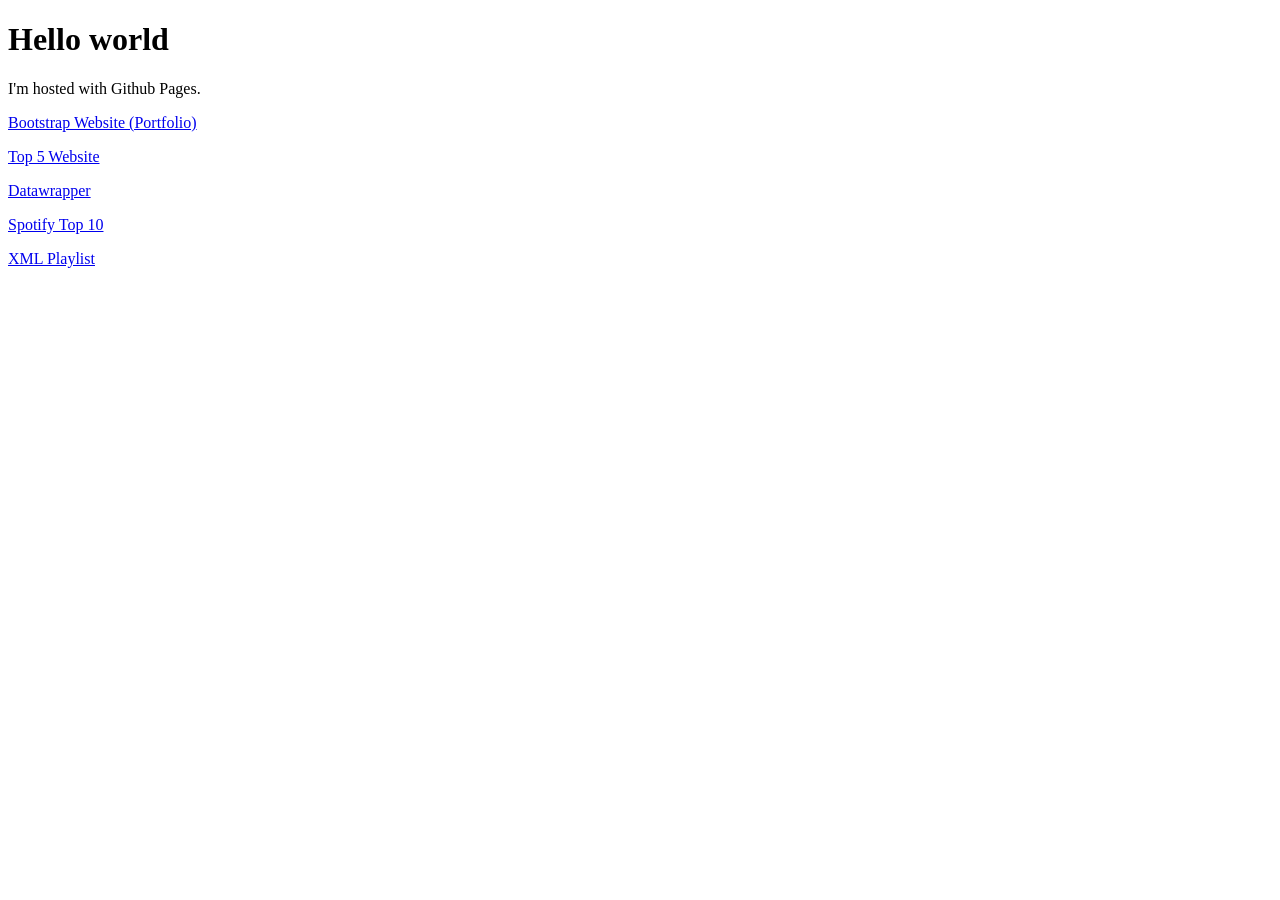
<file: index.html>
<!DOCTYPE html>
<html>
<body>
    <h1>Hello world</h1>
    <p>I'm hosted with Github Pages.</p>
    <p><a href="./bootstrap-website/home.html" target="_blank">Bootstrap Website (Portfolio)</a></p>
    <p><a href="./top-five.html" target="_blank">Top 5 Website</a></p>
    <p><a href="./spotify-datawrapper.html" target="_blank">Datawrapper</a></p>
    <p><a href="./spotify-json/index.html" target="_blank">Spotify Top 10</a></p>
    <p><a href="./music-xml/playlist.xml" target="_blank">XML Playlist</a></p>
</body>
</html>
</file>
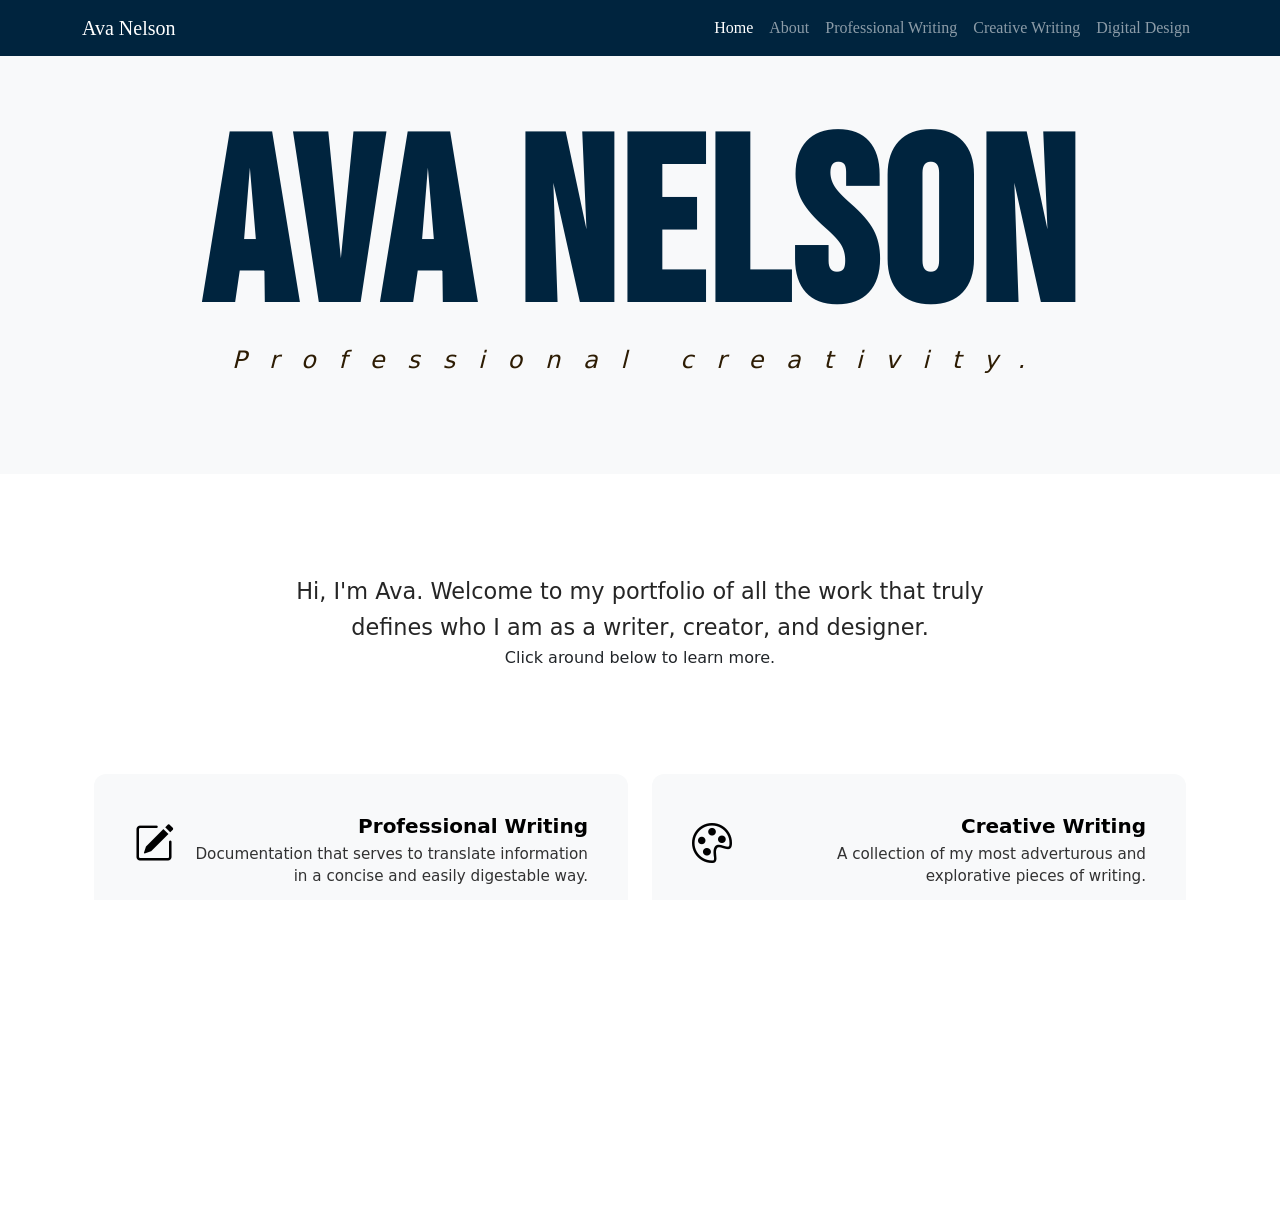
<file: bootstrap-website/index.html>
<!doctype html>
<html lang="en" class="h-100 w-100"> 
<head>
  <meta charset="utf-8">
  <meta name="viewport" content="width=device-width, initial-scale=1">
  <title>Bootstrap demo</title>
  <link href="https://cdn.jsdelivr.net/npm/bootstrap@5.3.8/dist/css/bootstrap.min.css" rel="stylesheet"
    integrity="sha384-sRIl4kxILFvY47J16cr9ZwB07vP4J8+LH7qKQnuqkuIAvNWLzeN8tE5YBujZqJLB" crossorigin="anonymous">
  <link rel="stylesheet" href="https://cdn.jsdelivr.net/npm/bootstrap-icons@1.13.1/font/bootstrap-icons.min.css"> 
  <link rel="stylesheet" href="web-style.css">
  <link href="https://fonts.googleapis.com/css2?family=Bebas+Neue&display=swap" rel="stylesheet">
  <link rel="stylesheet" href="https://cdn.jsdelivr.net/npm/bootstrap-icons@1.13.1/font/bootstrap-icons.min.css">
</head> 

<body class="h-100 w-100 d-flex flex-column">
  <nav class="navbar sticky-top navbar-expand-lg navbar-dark" style="background-color: #00243e;"
  aria-label="navbar">
    <div class="container"> 
      <a class="navbar-brand" href="#">Ava Nelson</a> <button class="navbar-toggler border-0 shadow-none" type="button"
        data-bs-toggle="collapse" data-bs-target="#navbar" aria-controls="navbar"
        aria-expanded="false" aria-label="Toggle navigation"> <span class="navbar-toggler-icon"></span> </button>
      <div class="collapse navbar-collapse" id="navbar">
        <ul class="navbar-nav ms-auto mb-2 mb-lg-0">
          <li class="nav-item"> <a class="nav-link active" aria-current="page" href="#">Home</a> </li>
          <li class="nav-item"> <a class="nav-link" href="about.html">About</a> </li>
          <li class="nav-item"> <a class="nav-link" href="#">Professional Writing</a> </li>
          <li class="nav-item"> <a class="nav-link" href="#">Creative Writing</a> </li>
          <li class="nav-item"> <a class="nav-link" href="#">Digital Design</a> </li>
        </ul>
        
      </div>
    </div>
  </nav>
  <section class="hero-bleed">
  <h1 class="hero-name">AVA NELSON</h1>
  <p class="hero-subhead"><i>Professional creativity.</i> </p>
</section>
  <main class="container">
    <section class="hero-intro">
  <div class="container">
    <p class="hero-intro-text">
      Hi, I'm Ava. Welcome to my portfolio of all the work that truly defines who I am as a writer, creator, and designer.
    </p>
    <p>Click around below to learn more.</p>
  </div>
  </section>
  <section class="project-section">
  <div class="container py-5">
    <div class="row g-4">
      <div class="col-12 col-md-6">
        <a href="professional-writing.html" class="icon-card">
          <div class="icon-content">
            <i class="bi bi-pencil-square"></i>
            <div class="text-content">
              <h3>Professional Writing</h3>
              <p>Documentation that serves to translate information in a concise and  easily digestable way.</p>
            </div>
          </div>
        </a>
      </div>
      <div class="col-12 col-md-6">
        <a href="creative-writing.html" class="icon-card">
          <div class="icon-content">
            <i class="bi bi-palette"></i>
            <div class="text-content">
              <h3>Creative Writing</h3>
              <p>A collection of my most adverturous and explorative pieces of writing.</p>
            </div>
          </div>
        </a>
      </div>
      <div class="col-12 col-md-6">
        <a href="digitial-design.html" class="icon-card">
          <div class="icon-content">
            <i class="bi bi-laptop"></i>
            <div class="text-content">
              <h3>Digital Design</h3>
              <p>Work that explores creation beyond the written word.</p>
            </div>
          </div>
        </a>
      </div>
      <div class="col-12 col-md-6">
        <a href="about.html" class="icon-card">
          <div class="icon-content">
            <i class="bi bi-person-circle"></i>
            <div class="text-content">
              <h3>About Me</h3>
              <p>Get to know the girl behind all of this ingenuity!</p>
            </div>
          </div>
        </a>
      </div>
    </div>
  </div>
</section>
  </main>
  <footer class="mt-auto border-top">
    <div class="container d-flex flex-wrap justify-content-between align-items-center py-3">
      <div class="col-md-4 d-flex align-items-center"><span class="mb-3 mb-md-0 ps-1 text-body-secondary">© All rights reserved.</span></div>
      <ul class="nav col-md-4 justify-content-end list-unstyled d-flex">
        <li class="ms-3"><a href="https://www.instagram.com/ava.ynelson/" class="text-body-secondary" href="#" aria-label="Instagram"><i class="bi bi-instagram"></i></a></li>
        <li class="ms-3"><a href="https://www.linkedin.com/in/ava-nelson-8811a628b/" class="text-body-secondary" href="#" aria-label="LinkedIn"><i class="bi bi-linkedin"></i></a></li>
      </ul>
    </div>
  </footer>
  <script src="https://cdn.jsdelivr.net/npm/bootstrap@5.3.8/dist/js/bootstrap.bundle.min.js"
    integrity="sha384-FKyoEForCGlyvwx9Hj09JcYn3nv7wiPVlz7YYwJrWVcXK/BmnVDxM+D2scQbITxI"
    crossorigin="anonymous"></script>
</body> 
</html>
</file>
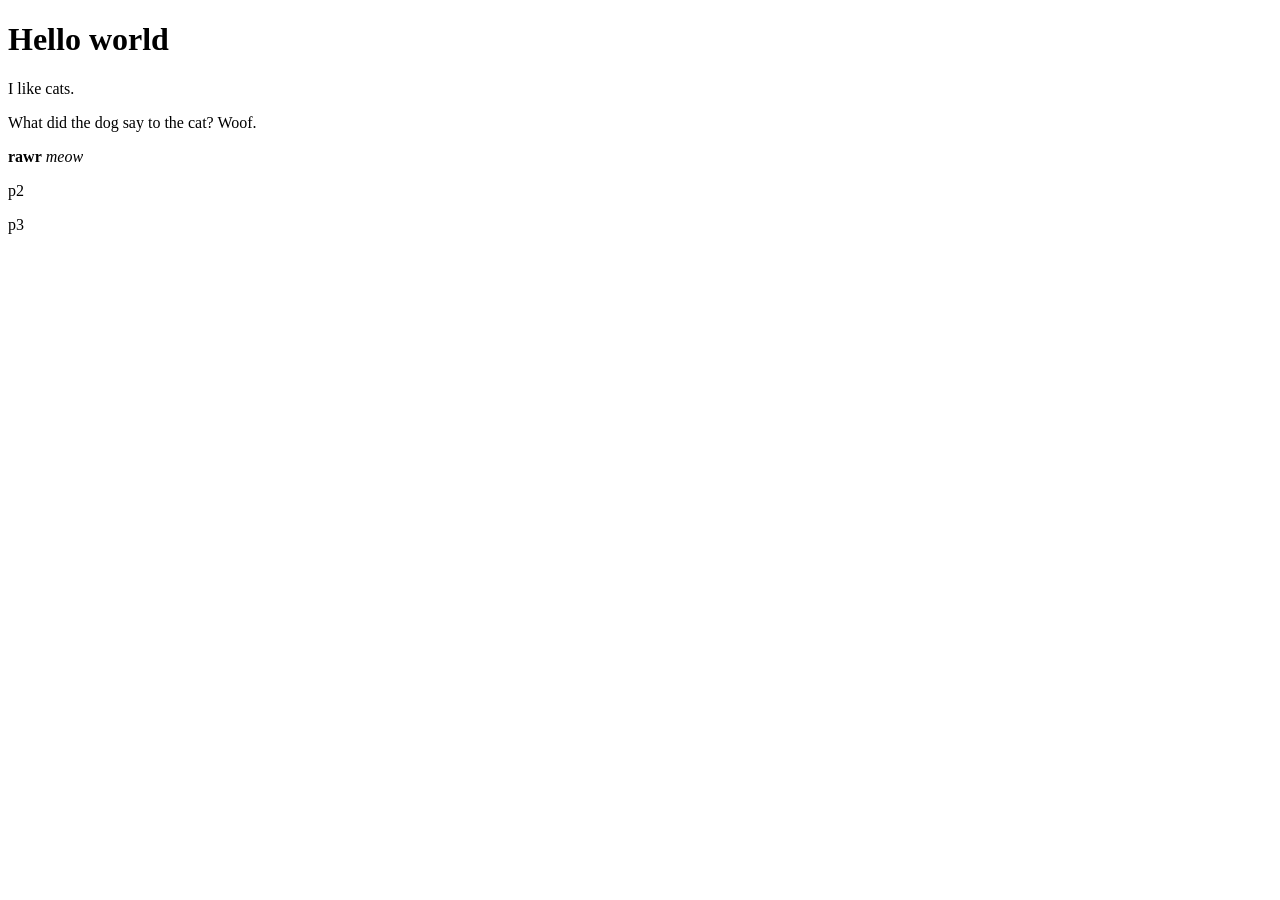
<file: site/index.html>
<!DOCTYPE html>
<html>
<body>
    <h1>Hello world</h1>
    <p>I like cats.</p>
    <p>What did the dog say to the cat? Woof.</p>
    <p><b>rawr</b> <i>meow</i></p>
    <p>p2</p>
    <p>p3</p>
</body>
</html>
</file>
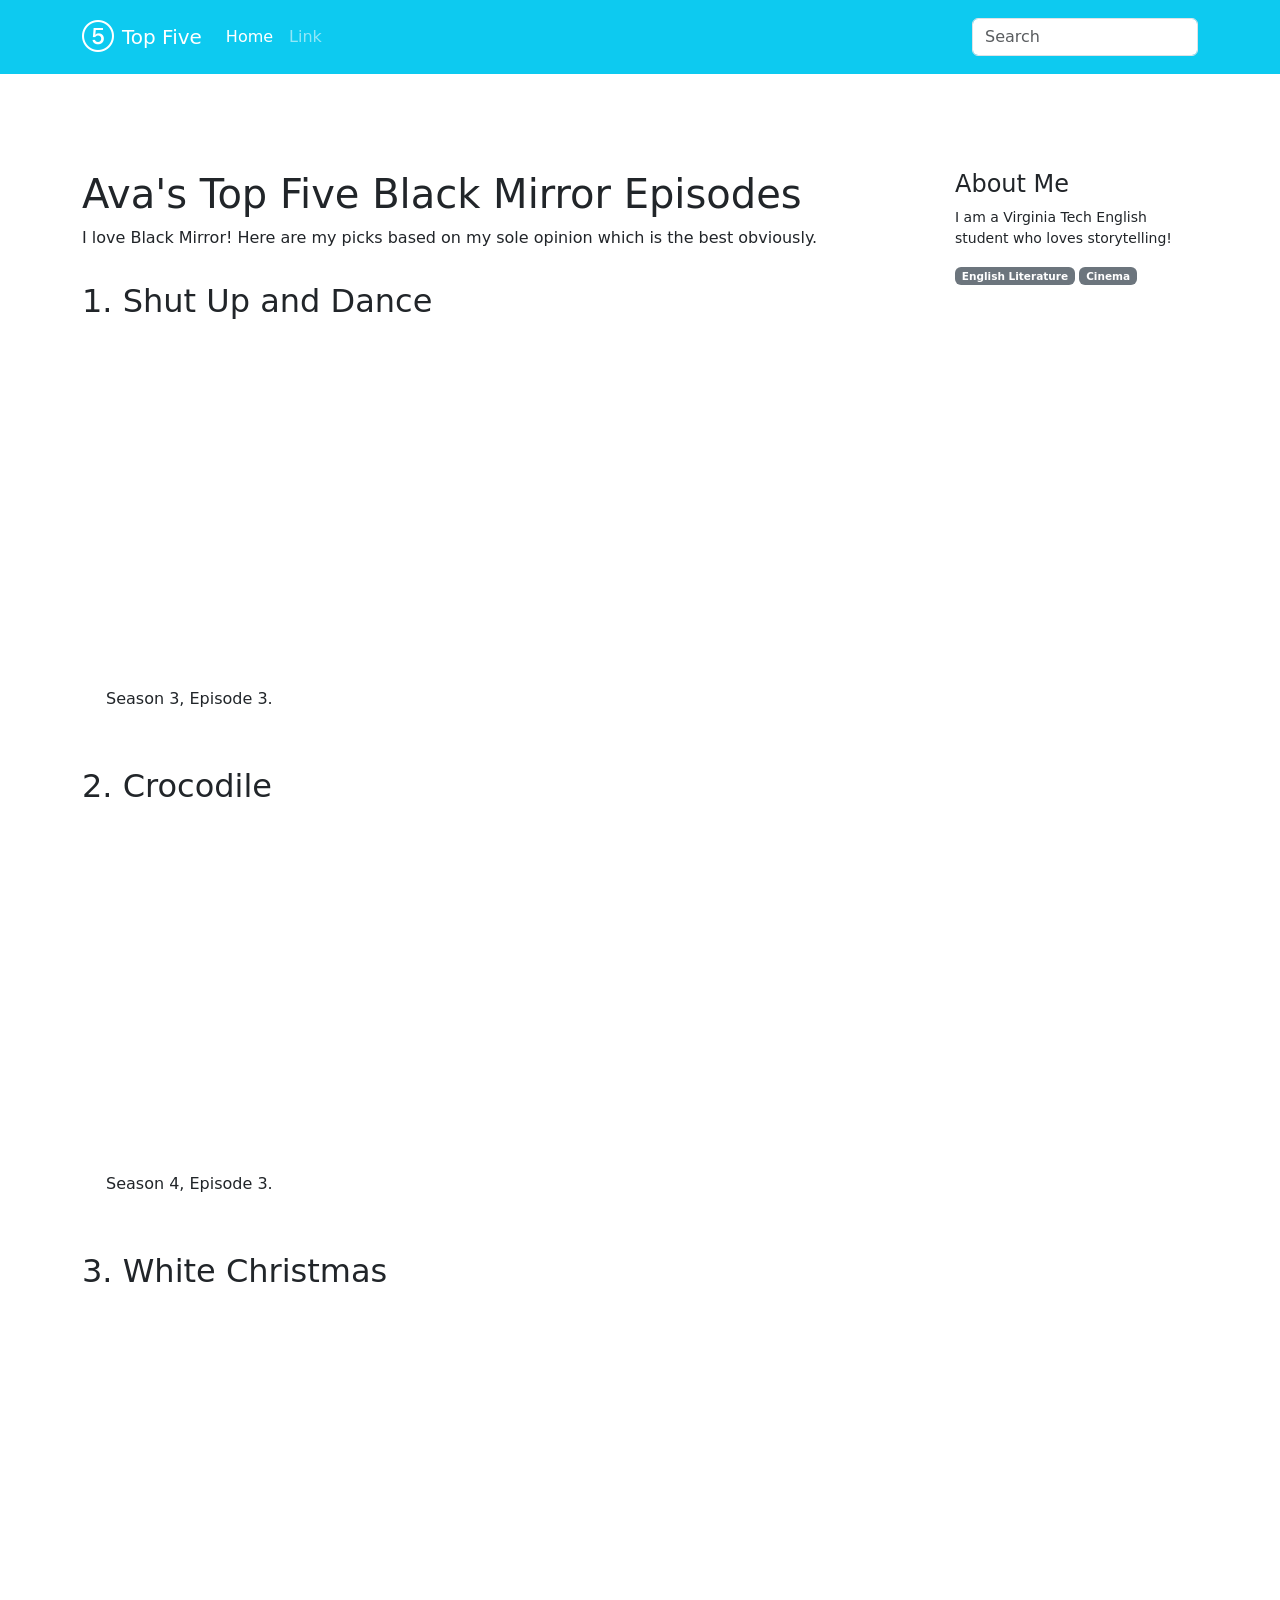
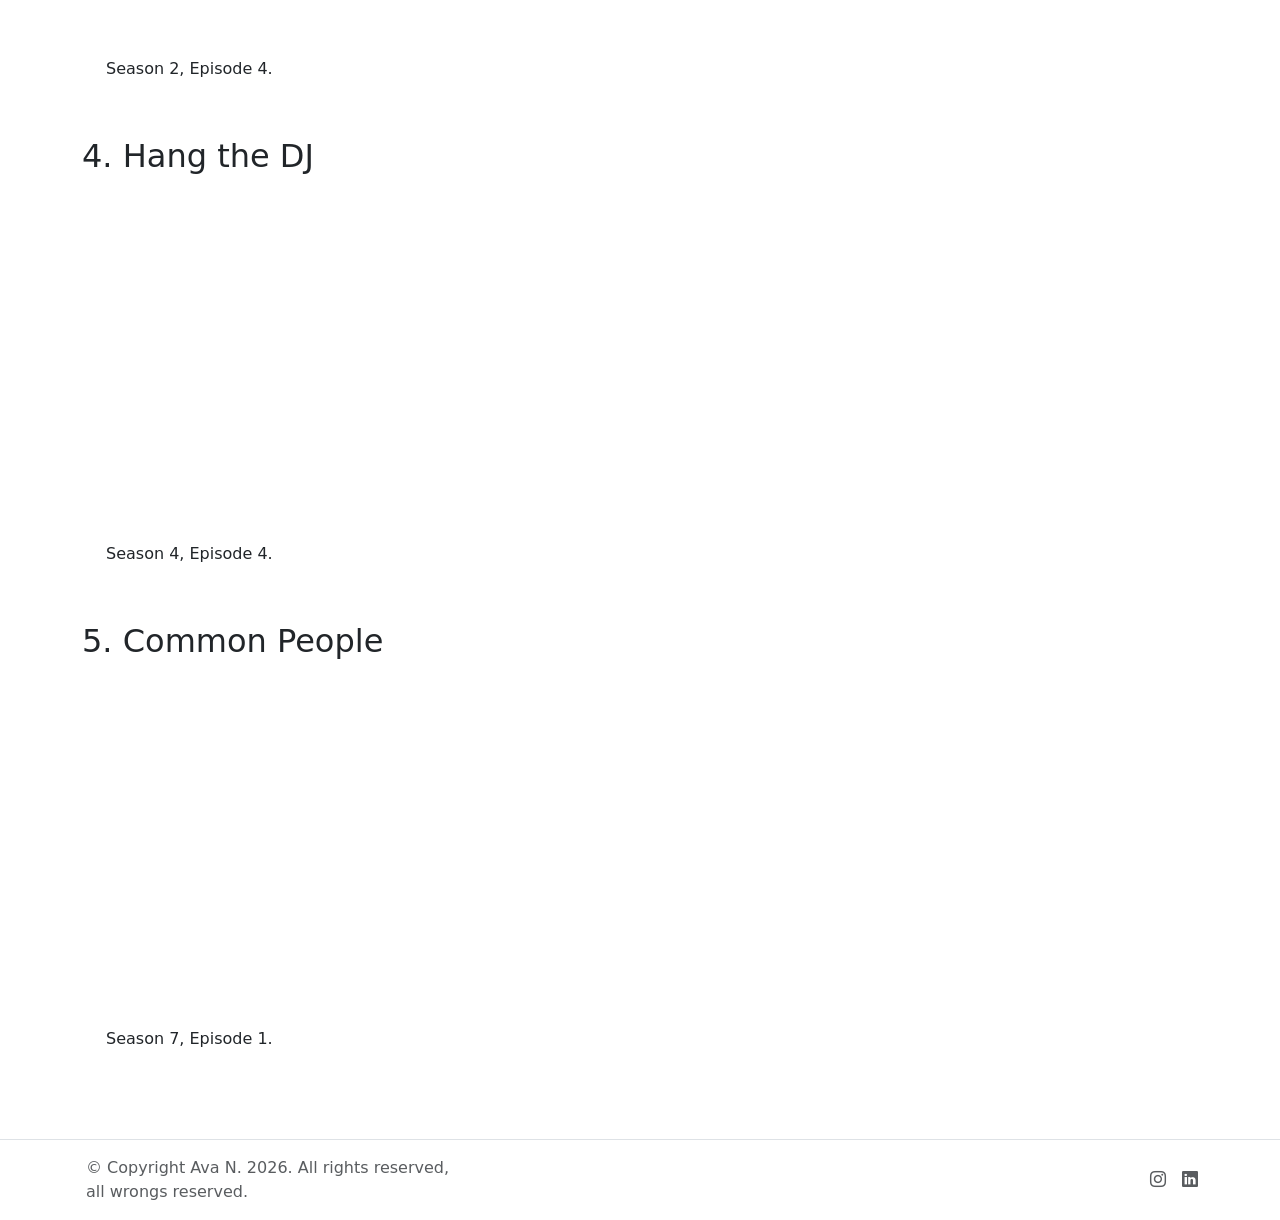
<file: bootstrap-sandbox.html>
<!doctype html>
<html lang="en" class="h-100 w-100">

<head>
  <meta charset="utf-8">
  <meta name="viewport" content="width=device-width, initial-scale=1">
  <title>Bootstrap demo</title>
  <link href="https://cdn.jsdelivr.net/npm/bootstrap@5.3.8/dist/css/bootstrap.min.css" rel="stylesheet"
    integrity="sha384-sRIl4kxILFvY47J16cr9ZwB07vP4J8+LH7qKQnuqkuIAvNWLzeN8tE5YBujZqJLB" crossorigin="anonymous">
  <link rel="stylesheet" href="https://cdn.jsdelivr.net/npm/bootstrap-icons@1.13.1/font/bootstrap-icons.min.css">  
</head>

<body class="h-100 w-100 d-flex fs-6 flex-column">
  <nav class="navbar navbar-expand-lg navbar-dark bg-info" aria-label="Eighth navbar example">
    <div class="container"> <a class="navbar-brand d-flex align-items-center" href="#"><i class="bi bi-5-circle pe-2 fs-2"></i>Top Five</a> <button class="navbar-toggler" type="button"
        data-bs-toggle="collapse" data-bs-target="#navbarsExample07" aria-controls="navbarsExample07"
        aria-expanded="false" aria-label="Toggle navigation"> <span class="navbar-toggler-icon"></span> </button>
      <div class="collapse navbar-collapse" id="navbarsExample07">
        <ul class="navbar-nav me-auto mb-2 mb-lg-0">
          <li class="nav-item"> <a class="nav-link active" aria-current="page" href="#">Home</a> </li>
          <li class="nav-item"> <a class="nav-link" href="#">Link</a> </li>
        </ul>
        <form role="search"> <input class="form-control" type="search" placeholder="Search" aria-label="Search"> </form>
      </div>
    </div>
  </nav>
  <main class="container flex-grow-1 pt-5">
    <div class="row gx-5">
      <div class="py-5 col-lg-9">
      <h1>Ava's Top Five Black Mirror Episodes</h1>
      <p>I love Black Mirror! Here are my picks based on my sole opinion which is the best obviously.</p>
      <div class="py-3">
  <h2 class="pb-3">1. Shut Up and Dance</h2>
  <div class="ps-sm-4 col-lg-9">
    <div class="ratio ratio-16x9">
      <iframe src="https://www.youtube.com/embed/gTSyi94JqWo?si=d5GHF0g-M73FqN-N" title="YouTube video player" frameborder="0" allow="accelerometer; autoplay; clipboard-write; encrypted-media; gyroscope; picture-in-picture; web-share" referrerpolicy="strict-origin-when-cross-origin" allowfullscreen></iframe>
    </div>
    <p class="py-2">Season 3, Episode 3.</p>
  </div>
</div>
<div class="py-3">
  <h2 class="pb-3">2. Crocodile</h2>
  <div class="ps-sm-4 col-lg-9">
    <div class="ratio ratio-16x9">
      <iframe src="https://www.youtube.com/embed/d-NCySETRIc?si=iV2aVrMMMR3lWmY0" title="YouTube video player" frameborder="0" allow="accelerometer; autoplay; clipboard-write; encrypted-media; gyroscope; picture-in-picture; web-share" referrerpolicy="strict-origin-when-cross-origin" allowfullscreen></iframe>
    </div>
    <p class="py-2">Season 4, Episode 3.</p>
  </div>
</div>
<div class="py-3">
  <h2 class="pb-3">3. White Christmas</h2>
  <div class="ps-sm-4 col-lg-9">
    <div class="ratio ratio-16x9">
      <iframe src="https://www.youtube.com/embed/KZteLD3mGws?si=pj8SSmd8Q4wm7Pyo" title="YouTube video player" frameborder="0" allow="accelerometer; autoplay; clipboard-write; encrypted-media; gyroscope; picture-in-picture; web-share" referrerpolicy="strict-origin-when-cross-origin" allowfullscreen></iframe>
    </div>
    <p class="py-2">Season 2, Episode 4.</p>
  </div>
</div>
<div class="py-3">
  <h2 class="pb-3">4. Hang the DJ</h2>
  <div class="ps-sm-4 col-lg-9">
    <div class="ratio ratio-16x9">
      <iframe src="https://www.youtube.com/embed/e5N_Tq1EtRQ?si=0_PPp6WyFppZw5Zd" title="YouTube video player" frameborder="0" allow="accelerometer; autoplay; clipboard-write; encrypted-media; gyroscope; picture-in-picture; web-share" referrerpolicy="strict-origin-when-cross-origin" allowfullscreen></iframe>
    </div>
    <p class="py-2">Season 4, Episode 4.</p>
  </div>
</div>
<div class="py-3">
  <h2 class="pb-3">5. Common People</h2>
  <div class="ps-sm-4 col-lg-9">
    <div class="ratio ratio-16x9">
      <iframe src="https://www.youtube.com/embed/7fg4TQXfP58?si=LrVWeh5Wdmhe7ySv" title="YouTube video player" frameborder="0" allow="accelerometer; autoplay; clipboard-write; encrypted-media; gyroscope; picture-in-picture; web-share" referrerpolicy="strict-origin-when-cross-origin" allowfullscreen></iframe>
    </div>
    <p class="py-2">Season 7, Episode 1.</p>
  </div>
</div>
</div>
    <div class="py-5 col-lg-3">
      <h1 class="fs-4">About Me</h1>
      <p class="small">I am a Virginia Tech English student who loves storytelling!</p>
      <div class="small"><span class="badge text-bg-secondary">English Literature</span> <span class="badge text-bg-secondary">Cinema</span>
    </div>
  </div>
</div>
  </main>
  <footer class="mt-auto border-top">
    <div class="container d-flex flex-wrap justify-content-between align-items-center py-3">
      <div class="col-md-4 d-flex align-items-center"><span class="mb-3 mb-md-0 ps-1 text-body-secondary">© Copyright Ava N. 2026. All rights reserved, all wrongs reserved.</span></div>
      <ul class="nav col-md-4 justify-content-end list-unstyled d-flex">
        <li class="ms-3"><a href="https://www.instagram.com/ava.ynelson/" target="_blank" class="text-body-secondary" aria-label="Instagram"><i class="bi bi-instagram"></i></a></li>
        <li class="ms-3"><a href="https://www.linkedin.com/in/ava-nelson-8811a628b/" target="_blank" class="text-body-secondary" aria-label="LinkedIn"><i class="bi bi-linkedin"></i></a></li>
      </ul>
    </div>
  </footer>
  <script src="https://cdn.jsdelivr.net/npm/bootstrap@5.3.8/dist/js/bootstrap.bundle.min.js"
    integrity="sha384-FKyoEForCGlyvwx9Hj09JcYn3nv7wiPVlz7YYwJrWVcXK/BmnVDxM+D2scQbITxI"
    crossorigin="anonymous"></script>
</body>

</html>
</file>
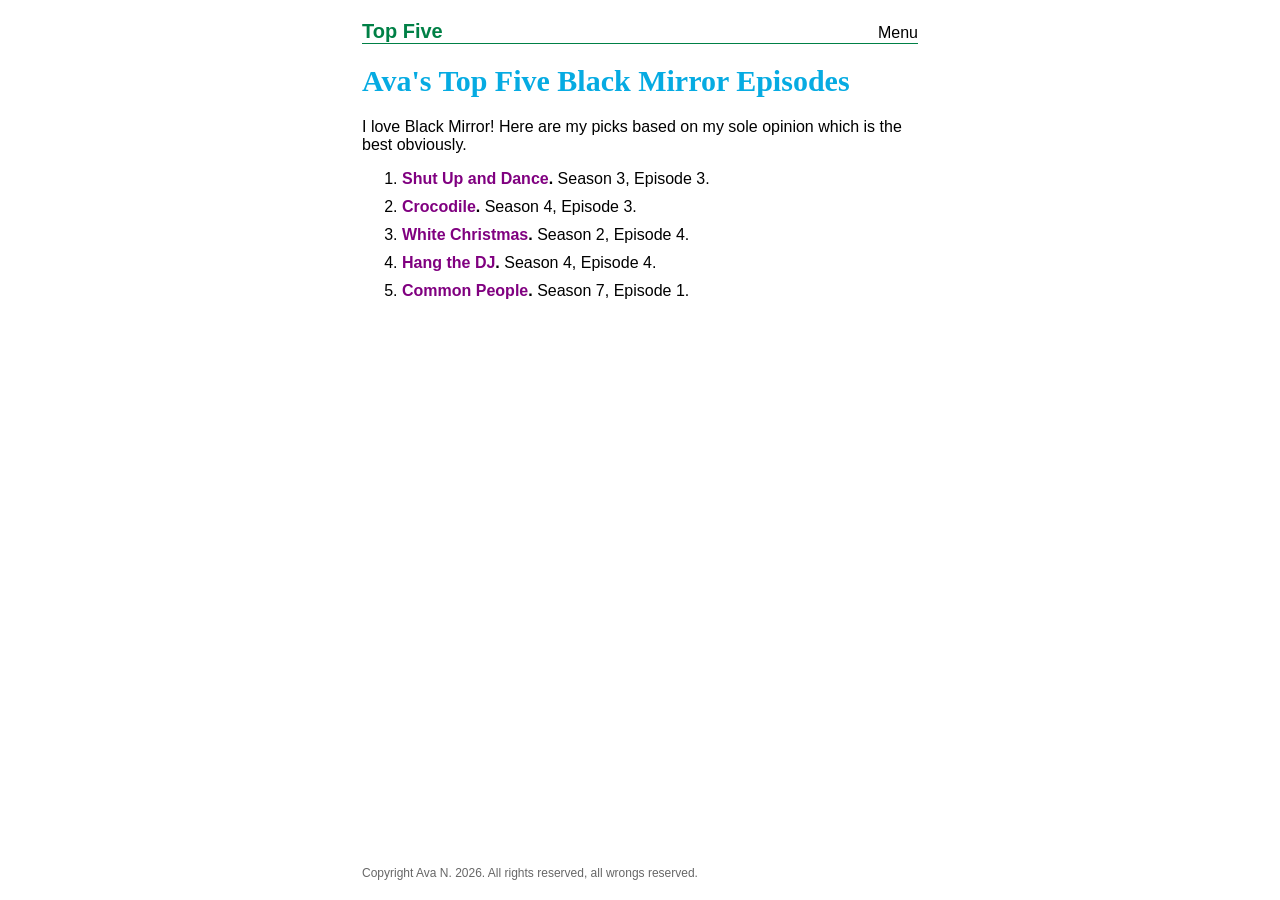
<file: top-five.html>
<!DOCTYPE html>
<html lang="en">
<head>
    <meta charset="UTF-8">
    <meta name="viewport" content="width=device-width, initial-scale=1.0">
    <title>Ava's Top Five Black Mirror Episodes</title>
    <link rel="stylesheet" href="top-five.css">
</head>
<body>
    <div class="container">
        <header>
            <div class="logo">Top Five</div>
            <div>Menu</div>
        </header>
           <main>
           <h1>Ava's Top Five Black Mirror Episodes</h1>
           <p>I love Black Mirror! Here are my picks based on my sole opinion which is the best obviously.</p>
           <ol>
            <li><b><a href="https://en.wikipedia.org/wiki/Shut_Up_and_Dance_(Black_Mirror)">Shut Up and Dance</a>.</b> Season 3, Episode 3.</li>
            <li><b><a href="https://en.wikipedia.org/wiki/Crocodile_(Black_Mirror)">Crocodile</a>.</b> Season 4, Episode 3.</li>
            <li><b><a href="https://en.wikipedia.org/wiki/White_Christmas_(Black_Mirror)">White Christmas</a>.</b> Season 2, Episode 4.</li>
            <li><b><a href="https://en.wikipedia.org/wiki/Hang_the_DJ">Hang the DJ</a>.</b> Season 4, Episode 4.</li>
            <li><b><a href="https://en.wikipedia.org/wiki/Common_People_(Black_Mirror)">Common People</a>.</b> Season 7, Episode 1.</li>
           </ol>
           </main>
           <footer>
            <div>Copyright Ava N. 2026. All rights reserved, all wrongs reserved.</div>
           </footer>
    </div>
</body>
</html>
</file>
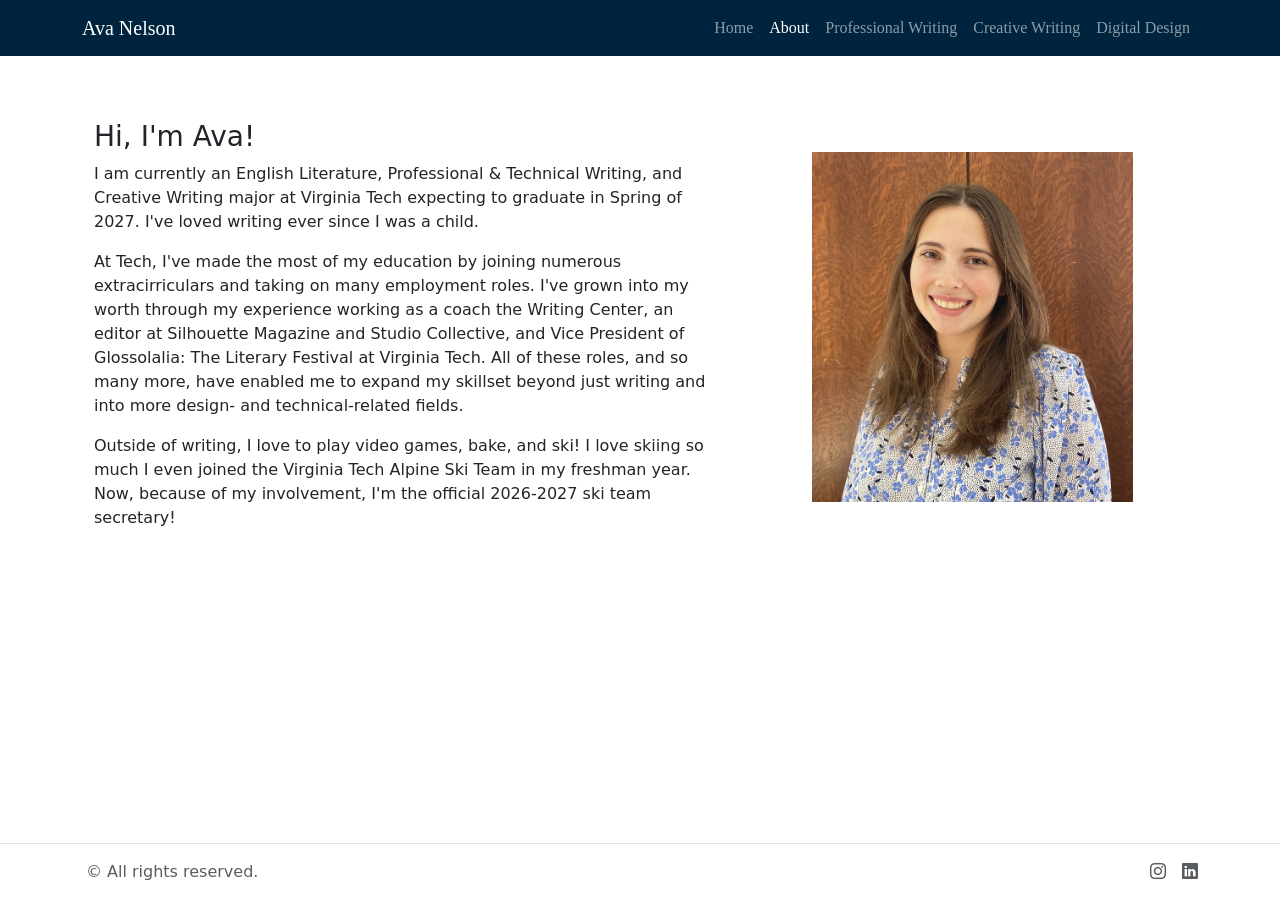
<file: bootstrap-website/about.html>
<!doctype html>
<html lang="en" class="h-100 w-100"> 
<head>
  <meta charset="utf-8">
  <meta name="viewport" content="width=device-width, initial-scale=1">
  <title>Bootstrap Portfolio - About Page</title>
  <link href="https://cdn.jsdelivr.net/npm/bootstrap@5.3.8/dist/css/bootstrap.min.css" rel="stylesheet"
    integrity="sha384-sRIl4kxILFvY47J16cr9ZwB07vP4J8+LH7qKQnuqkuIAvNWLzeN8tE5YBujZqJLB" crossorigin="anonymous">
  <link rel="stylesheet" href="https://cdn.jsdelivr.net/npm/bootstrap-icons@1.13.1/font/bootstrap-icons.min.css"> 
  <link rel="stylesheet" href="web-style.css">
  <link href="https://fonts.googleapis.com/css2?family=Bebas+Neue&display=swap" rel="stylesheet">
  <link rel="stylesheet" href="https://cdn.jsdelivr.net/npm/bootstrap-icons@1.13.1/font/bootstrap-icons.min.css">
</head> 

<body class="h-100 w-100 d-flex flex-column">
  <nav class="navbar sticky-top navbar-expand-lg navbar-dark" style="background-color: #00243e;"
  aria-label="navbar">
    <div class="container"> 
      <a class="navbar-brand" href="./home.html">Ava Nelson</a> <button class="navbar-toggler border-0 shadow-none" type="button"
        data-bs-toggle="collapse" data-bs-target="#navbar" aria-controls="navbar"
        aria-expanded="false" aria-label="Toggle navigation"> <span class="navbar-toggler-icon"></span> </button>
      <div class="collapse navbar-collapse" id="navbar">
        <ul class="navbar-nav ms-auto mb-2 mb-lg-0">
          <li class="nav-item"> <a class="nav-link" href="./home.html">Home</a></li>
          <li class="nav-item"> <a class="nav-link active" aria-current="page" href="#">About</a> </li>
          <li class="nav-item"> <a class="nav-link" href="./professional-writing.html">Professional Writing</a> </li>
          <li class="nav-item"> <a class="nav-link" href="./creative-writing.html">Creative Writing</a> </li>
          <li class="nav-item"> <a class="nav-link" href="./digitial-design.html">Digital Design</a> </li>
        </ul> 
      </div>
    </div>
  </nav>
  <main class="container flex-grow-1 pt-5 px-4">
    <div class="row gx-5">
      <div class="py-3 col-lg-7">
        <h3>Hi, I'm Ava!</h3>
        <p>I am currently an English Literature, Professional & Technical Writing, and Creative Writing major at Virginia Tech expecting to graduate in Spring of 2027. I've loved writing ever since I was a child.</p>
        <break> </break> 
        <p>At Tech, I've made the most of my education by joining numerous extracirriculars and taking on many employment roles. I've grown into my worth through my experience working as a coach the Writing Center, an editor at Silhouette Magazine and Studio Collective, and Vice President of Glossolalia: The Literary Festival at Virginia Tech. All of these roles, and so many more, have enabled me to expand my skillset beyond just writing and into more design- and technical-related fields.</p>
        <break> </break> 
        <p>Outside of writing, I love to play video games, bake, and ski! I love skiing so much I even joined the Virginia Tech Alpine Ski Team in my freshman year. Now, because of my involvement, I'm the official 2026-2027 ski team secretary!</p>
      </div>
      <div class="py-5 col-lg-5">
        <img class="img-fluid d-block mx-auto w-75 w-md-100" src="./images/about-me-img.png" alt="Ava Nelson smiles at the camera.">
      </div>
    </div>
  </main>
  <footer class="mt-auto border-top">
    <div class="container d-flex flex-wrap justify-content-between align-items-center py-3">
      <div class="col-md-4 d-flex align-items-center"><span class="mb-3 mb-md-0 ps-1 text-body-secondary">© All rights reserved.</span></div>
      <ul class="nav col-md-4 justify-content-end list-unstyled d-flex">
        <li class="ms-3"><a href="https://www.instagram.com/ava.ynelson/" class="text-body-secondary" href="#" aria-label="Instagram" target="_blank"><i class="bi bi-instagram"></i></a></li>
        <li class="ms-3"><a href="https://www.linkedin.com/in/ava-nelson-8811a628b/" class="text-body-secondary" href="#" aria-label="LinkedIn" target="_blank"><i class="bi bi-linkedin"></i></a></li>
      </ul>
    </div>
  </footer>
  <script src="https://cdn.jsdelivr.net/npm/bootstrap@5.3.8/dist/js/bootstrap.bundle.min.js"
    integrity="sha384-FKyoEForCGlyvwx9Hj09JcYn3nv7wiPVlz7YYwJrWVcXK/BmnVDxM+D2scQbITxI"
    crossorigin="anonymous"></script>
</body> 
</html>
</file>
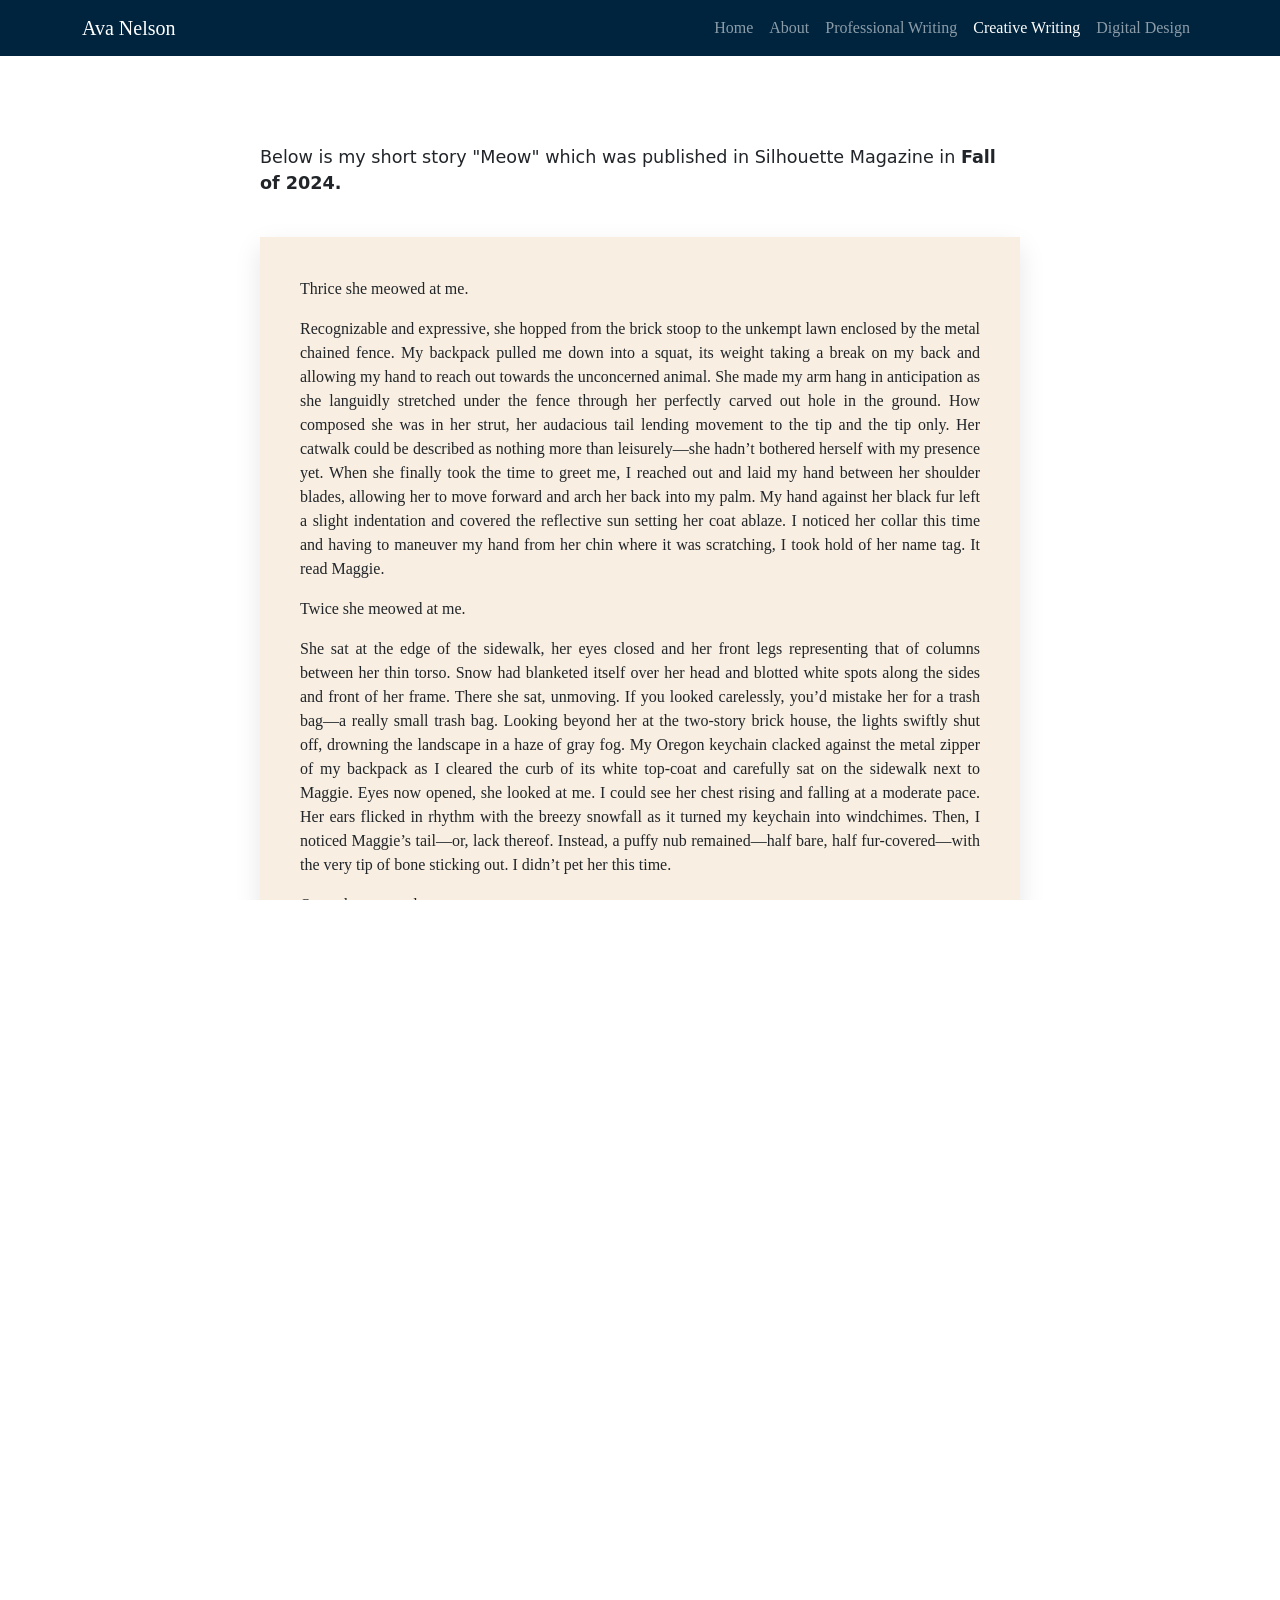
<file: bootstrap-website/creative-writing.html>
<!doctype html>
<html lang="en" class="h-100 w-100"> 
<head>
  <meta charset="utf-8">
  <meta name="viewport" content="width=device-width, initial-scale=1">
  <title>Bootstrap Portfolio - CW page</title>
  <link href="https://cdn.jsdelivr.net/npm/bootstrap@5.3.8/dist/css/bootstrap.min.css" rel="stylesheet"
    integrity="sha384-sRIl4kxILFvY47J16cr9ZwB07vP4J8+LH7qKQnuqkuIAvNWLzeN8tE5YBujZqJLB" crossorigin="anonymous">
  <link rel="stylesheet" href="https://cdn.jsdelivr.net/npm/bootstrap-icons@1.13.1/font/bootstrap-icons.min.css"> 
  <link rel="stylesheet" href="web-style.css">
  <link href="https://fonts.googleapis.com/css2?family=Bebas+Neue&display=swap" rel="stylesheet">
  <link rel="stylesheet" href="https://cdn.jsdelivr.net/npm/bootstrap-icons@1.13.1/font/bootstrap-icons.min.css">
</head> 

<body class="h-100 w-100 d-flex flex-column">
  <nav class="navbar sticky-top navbar-expand-lg navbar-dark" style="background-color: #00243e;"
  aria-label="navbar">
    <div class="container"> 
      <a class="navbar-brand" href="./home.html">Ava Nelson</a> <button class="navbar-toggler border-0 shadow-none" type="button"
        data-bs-toggle="collapse" data-bs-target="#navbar" aria-controls="navbar"
        aria-expanded="false" aria-label="Toggle navigation"> <span class="navbar-toggler-icon"></span> </button>
      <div class="collapse navbar-collapse" id="navbar">
        <ul class="navbar-nav ms-auto mb-2 mb-lg-0">
          <li class="nav-item"> <a class="nav-link" href="./home.html">Home</a> </li>
          <li class="nav-item"> <a class="nav-link" href="./about.html">About</a> </li>
          <li class="nav-item"> <a class="nav-link" href="./professional-writing.html">Professional Writing</a> </li>
          <li class="nav-item"> <a class="nav-link active" aria-current="page" href="#">Creative Writing</a> </li>
          <li class="nav-item"> <a class="nav-link" href="./digitial-design.html">Digital Design</a> </li>
        </ul>
      </div>
    </div>
  </nav>
  <main class="container flex-grow-1 pt-5 px-4">
    <div class="story-container">
      <p class="story-intro">Below is my short story "Meow" which was published in Silhouette Magazine in <strong>Fall of 2024.</strong></p>
    <div class="writing-box">
      <p>Thrice she meowed at me.</p>
<break></break>
<p>Recognizable and expressive, she hopped from the brick stoop to the unkempt lawn enclosed by the metal chained fence. My backpack pulled me down into a squat, its weight taking a break on my back and allowing my hand to reach out towards the unconcerned animal. She made my arm hang in anticipation as she languidly stretched under the fence through her perfectly carved out hole in the ground. How composed she was in her strut, her audacious tail lending movement to the tip and the tip only. Her catwalk could be described as nothing more than leisurely—she hadn’t bothered herself with my presence yet. When she finally took the time to greet me, I reached out and laid my hand between her shoulder blades, allowing her to move forward and arch her back into my palm. My hand against her black fur left a slight indentation and covered the reflective sun setting her coat ablaze. I noticed her collar this time and having to maneuver my hand from her chin where it was scratching, I took hold of her name tag. It read Maggie.</p>
<break></break>
<p>Twice she meowed at me.</p>
<break></break>
<p>She sat at the edge of the sidewalk, her eyes closed and her front legs representing that of columns between her thin torso. Snow had blanketed itself over her head and blotted white spots along the sides and front of her frame. There she sat, unmoving. If you looked carelessly, you’d mistake her for a trash bag—a really small trash bag. Looking beyond her at the two-story brick house, the lights swiftly shut off, drowning the landscape in a haze of gray fog. My Oregon keychain clacked against the metal zipper of my backpack as I cleared the curb of its white top-coat and carefully sat on the sidewalk next to Maggie. Eyes now opened, she looked at me. I could see her chest rising and falling at a moderate pace. Her ears flicked in rhythm with the breezy snowfall as it turned my keychain into windchimes. Then, I noticed Maggie’s tail—or, lack thereof. Instead, a puffy nub remained—half bare, half fur-covered—with the very tip of bone sticking out. I didn’t pet her this time.</p>
<break></break>
<p>Once she meowed.</p>
<break></break>
<p>It could’ve been mistaken for the wind—for the plunks of water gliding off the house’s veranda. But, I knew she’d be here, so I waited for her. The lawn was overgrown, thus it hid her body from my view until she crept under the fence, much slower than usual. Her meticulous meandering, accompanied by a soft limp, did not shake my patience because, despite my already tardy status, I waited. One, two, three. I counted three legs. Her black fur blended her body into one big void, so it wasn’t easy to tell, but Maggie’s persistent effort and failures to walk on a phantom leg confirmed my math. I waited. She only had one eye open; the other seemed sunken in behind her delicate eyelid. I waited. Her mutilated form stood in front of me, changed and yet oh so similar. Still reluctant to bat her eyes in my direction, poised in her undisputable beauty. Still eager to call at me, announce my arrival, even if it only came out in singular, gravelly vibrations. I scratched her cheek, then rubbed her ears, then caressed her back, then scooped her up into my arms and walked. Away from the gate; away from the house. Her purrs found pace with the clinks of my keychain.</p>
    </div>
  </div>
  <div class="pt-5 pb-5">
    <p class="pb-3">If you're interested in reading more of my work, below is my genre fiction short story "Blue Moon". I wrote this story in freshman year of college for my intro creative writing class. It details how quickly life can change for a teenage girl all within the span of one day and <span class="story-blood-wording">one hour.</span></p>
    <iframe class="carousel-shadow" src="./images/Blue Moon.pdf" width="100%" height="600px"></iframe>
  </div>
  </main>
  <footer class="mt-auto border-top">
    <div class="container d-flex flex-wrap justify-content-between align-items-center py-3">
      <div class="col-md-4 d-flex align-items-center"><span class="mb-3 mb-md-0 ps-1 text-body-secondary">© All rights reserved.</span></div>
      <ul class="nav col-md-4 justify-content-end list-unstyled d-flex">
        <li class="ms-3"><a href="https://www.instagram.com/ava.ynelson/" class="text-body-secondary" href="#" aria-label="Instagram" target="_blank"><i class="bi bi-instagram"></i></a></li>
        <li class="ms-3"><a href="https://www.linkedin.com/in/ava-nelson-8811a628b/" class="text-body-secondary" href="#" aria-label="LinkedIn" target="_blank"><i class="bi bi-linkedin"></i></a></li>
      </ul>
    </div>
  </footer>
  <script src="https://cdn.jsdelivr.net/npm/bootstrap@5.3.8/dist/js/bootstrap.bundle.min.js"
    integrity="sha384-FKyoEForCGlyvwx9Hj09JcYn3nv7wiPVlz7YYwJrWVcXK/BmnVDxM+D2scQbITxI"
    crossorigin="anonymous"></script>
</body> 
</html>
</file>
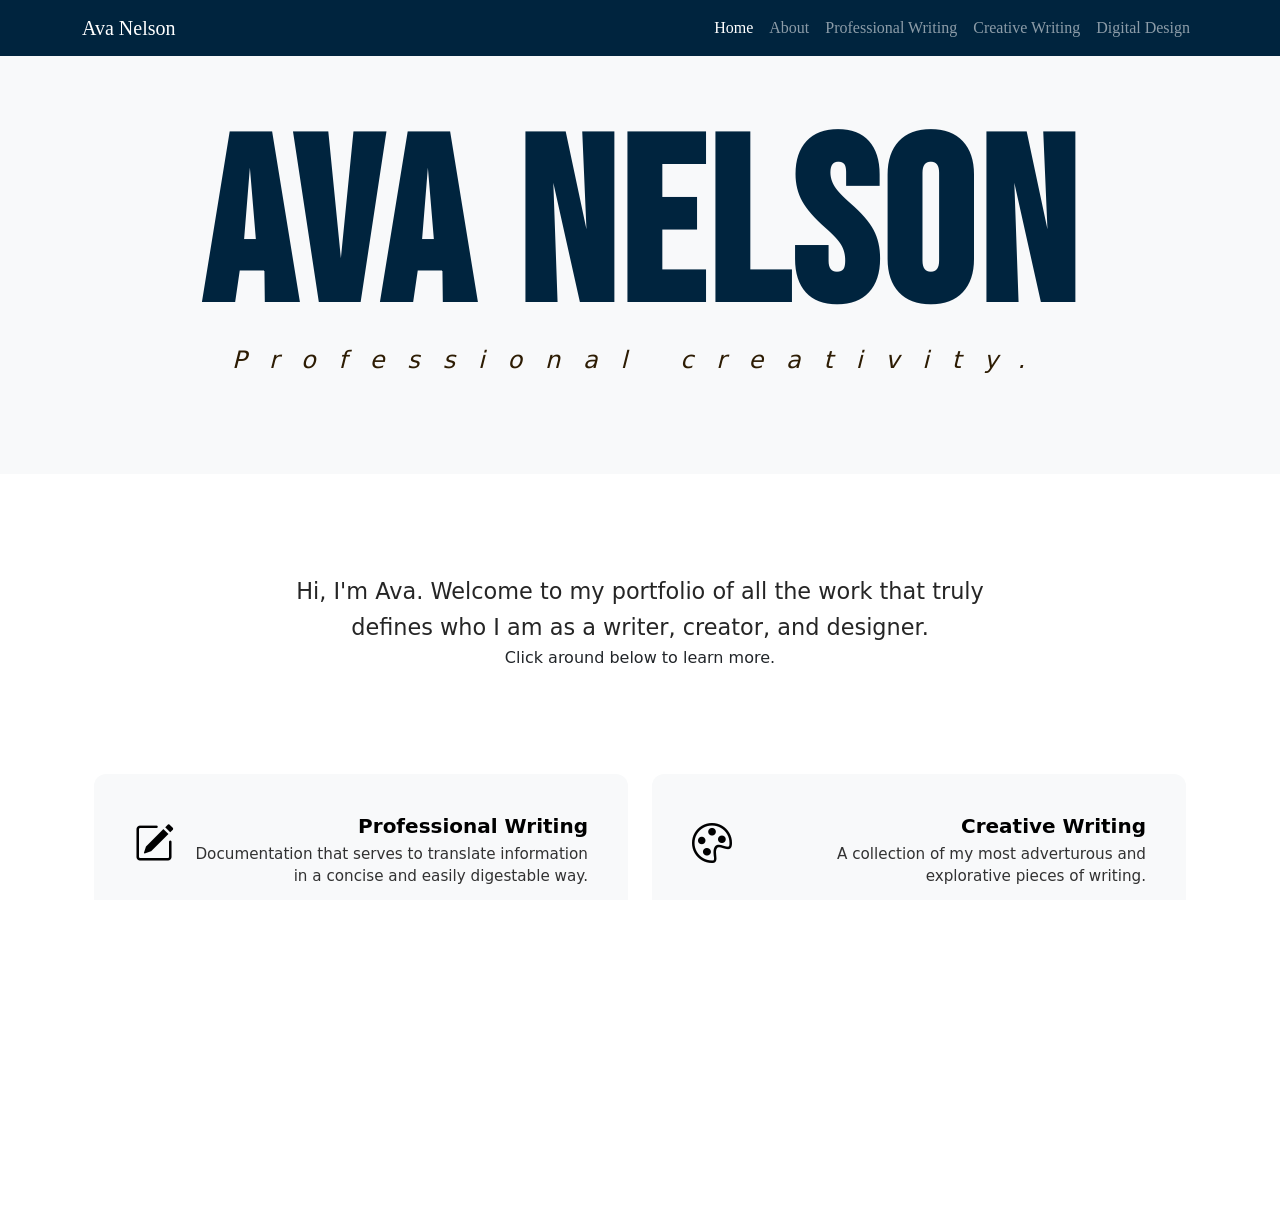
<file: bootstrap-website/home.html>
<!doctype html>
<html lang="en" class="h-100 w-100"> 
<head>
  <meta charset="utf-8">
  <meta name="viewport" content="width=device-width, initial-scale=1">
  <title>Bootstrap Portfolio</title>
  <link href="https://cdn.jsdelivr.net/npm/bootstrap@5.3.8/dist/css/bootstrap.min.css" rel="stylesheet"
    integrity="sha384-sRIl4kxILFvY47J16cr9ZwB07vP4J8+LH7qKQnuqkuIAvNWLzeN8tE5YBujZqJLB" crossorigin="anonymous">
  <link rel="stylesheet" href="https://cdn.jsdelivr.net/npm/bootstrap-icons@1.13.1/font/bootstrap-icons.min.css"> 
  <link rel="stylesheet" href="web-style.css">
  <link href="https://fonts.googleapis.com/css2?family=Bebas+Neue&display=swap" rel="stylesheet">
  <link rel="stylesheet" href="https://cdn.jsdelivr.net/npm/bootstrap-icons@1.13.1/font/bootstrap-icons.min.css">
</head> 

<body class="h-100 w-100 d-flex flex-column">
  <nav class="navbar sticky-top navbar-expand-lg navbar-dark" style="background-color: #00243e;"
  aria-label="navbar">
    <div class="container"> 
      <a class="navbar-brand" href="#" >Ava Nelson</a> <button class="navbar-toggler border-0 shadow-none" type="button"
        data-bs-toggle="collapse" data-bs-target="#navbar" aria-controls="navbar"
        aria-expanded="false" aria-label="Toggle navigation"> <span class="navbar-toggler-icon"></span> </button>
      <div class="collapse navbar-collapse" id="navbar">
        <ul class="navbar-nav ms-auto mb-2 mb-lg-0">
          <li class="nav-item"> <a class="nav-link active" aria-current="page" href="#">Home</a> </li>
          <li class="nav-item"> <a class="nav-link" href="./about.html">About</a> </li>
          <li class="nav-item"> <a class="nav-link" href="./professional-writing.html">Professional Writing</a> </li>
          <li class="nav-item"> <a class="nav-link" href="./creative-writing.html">Creative Writing</a> </li>
          <li class="nav-item"> <a class="nav-link" href="./digitial-design.html">Digital Design</a> </li>
        </ul>
      </div>
    </div>
  </nav>
  <section class="hero-bleed">
  <h1 class="hero-name">AVA NELSON</h1>
  <p class="hero-subhead"><i>Professional creativity.</i></p>
</section>
  <main class="container">
    <section class="hero-intro">
  <div class="container">
    <p class="hero-intro-text">Hi, I'm Ava. Welcome to my portfolio of all the work that truly defines who I am as a writer, creator, and designer.</p>
    <p>Click around below to learn more.</p>
  </div>
  </section>
  <section class="project-section">
  <div class="container py-5">
    <div class="row g-4">
      <div class="col-12 col-md-6">
        <a href="professional-writing.html" class="icon-card">
          <div class="icon-content">
            <i class="bi bi-pencil-square"></i>
            <div class="text-content">
              <h3>Professional Writing</h3>
              <p>Documentation that serves to translate information in a concise and  easily digestable way.</p>
            </div>
          </div>
        </a>
      </div>
      <div class="col-12 col-md-6">
        <a href="creative-writing.html" class="icon-card">
          <div class="icon-content">
            <i class="bi bi-palette"></i>
            <div class="text-content">
              <h3>Creative Writing</h3>
              <p>A collection of my most adverturous and explorative pieces of writing.</p>
            </div>
          </div>
        </a>
      </div>
      <div class="col-12 col-md-6">
        <a href="digitial-design.html" class="icon-card">
          <div class="icon-content">
            <i class="bi bi-laptop"></i>
            <div class="text-content">
              <h3>Digital Design</h3>
              <p>Work that explores creation beyond the written word.</p>
            </div>
          </div>
        </a>
      </div>
      <div class="col-12 col-md-6">
        <a href="about.html" class="icon-card">
          <div class="icon-content">
            <i class="bi bi-person-circle"></i>
            <div class="text-content">
              <h3>About Me</h3>
              <p>Get to know the girl behind all of this ingenuity!</p>
            </div>
          </div>
        </a>
      </div>
    </div>
  </div>
</section>
  </main>
  <footer class="mt-auto border-top">
    <div class="container d-flex flex-wrap justify-content-between align-items-center py-3">
      <div class="col-md-4 d-flex align-items-center"><span class="mb-3 mb-md-0 ps-1 text-body-secondary">© All rights reserved.</span></div>
      <ul class="nav col-md-4 justify-content-end list-unstyled d-flex">
        <li class="ms-3"><a href="https://www.instagram.com/ava.ynelson/" class="text-body-secondary" href="#" aria-label="Instagram" target="_blank"><i class="bi bi-instagram"></i></a></li>
        <li class="ms-3"><a href="https://www.linkedin.com/in/ava-nelson-8811a628b/" class="text-body-secondary" href="#" aria-label="LinkedIn" target="_blank"><i class="bi bi-linkedin"></i></a></li>
      </ul>
    </div>
  </footer>
  <script src="https://cdn.jsdelivr.net/npm/bootstrap@5.3.8/dist/js/bootstrap.bundle.min.js"
    integrity="sha384-FKyoEForCGlyvwx9Hj09JcYn3nv7wiPVlz7YYwJrWVcXK/BmnVDxM+D2scQbITxI"
    crossorigin="anonymous"></script>
</body> 
</html>
</file>
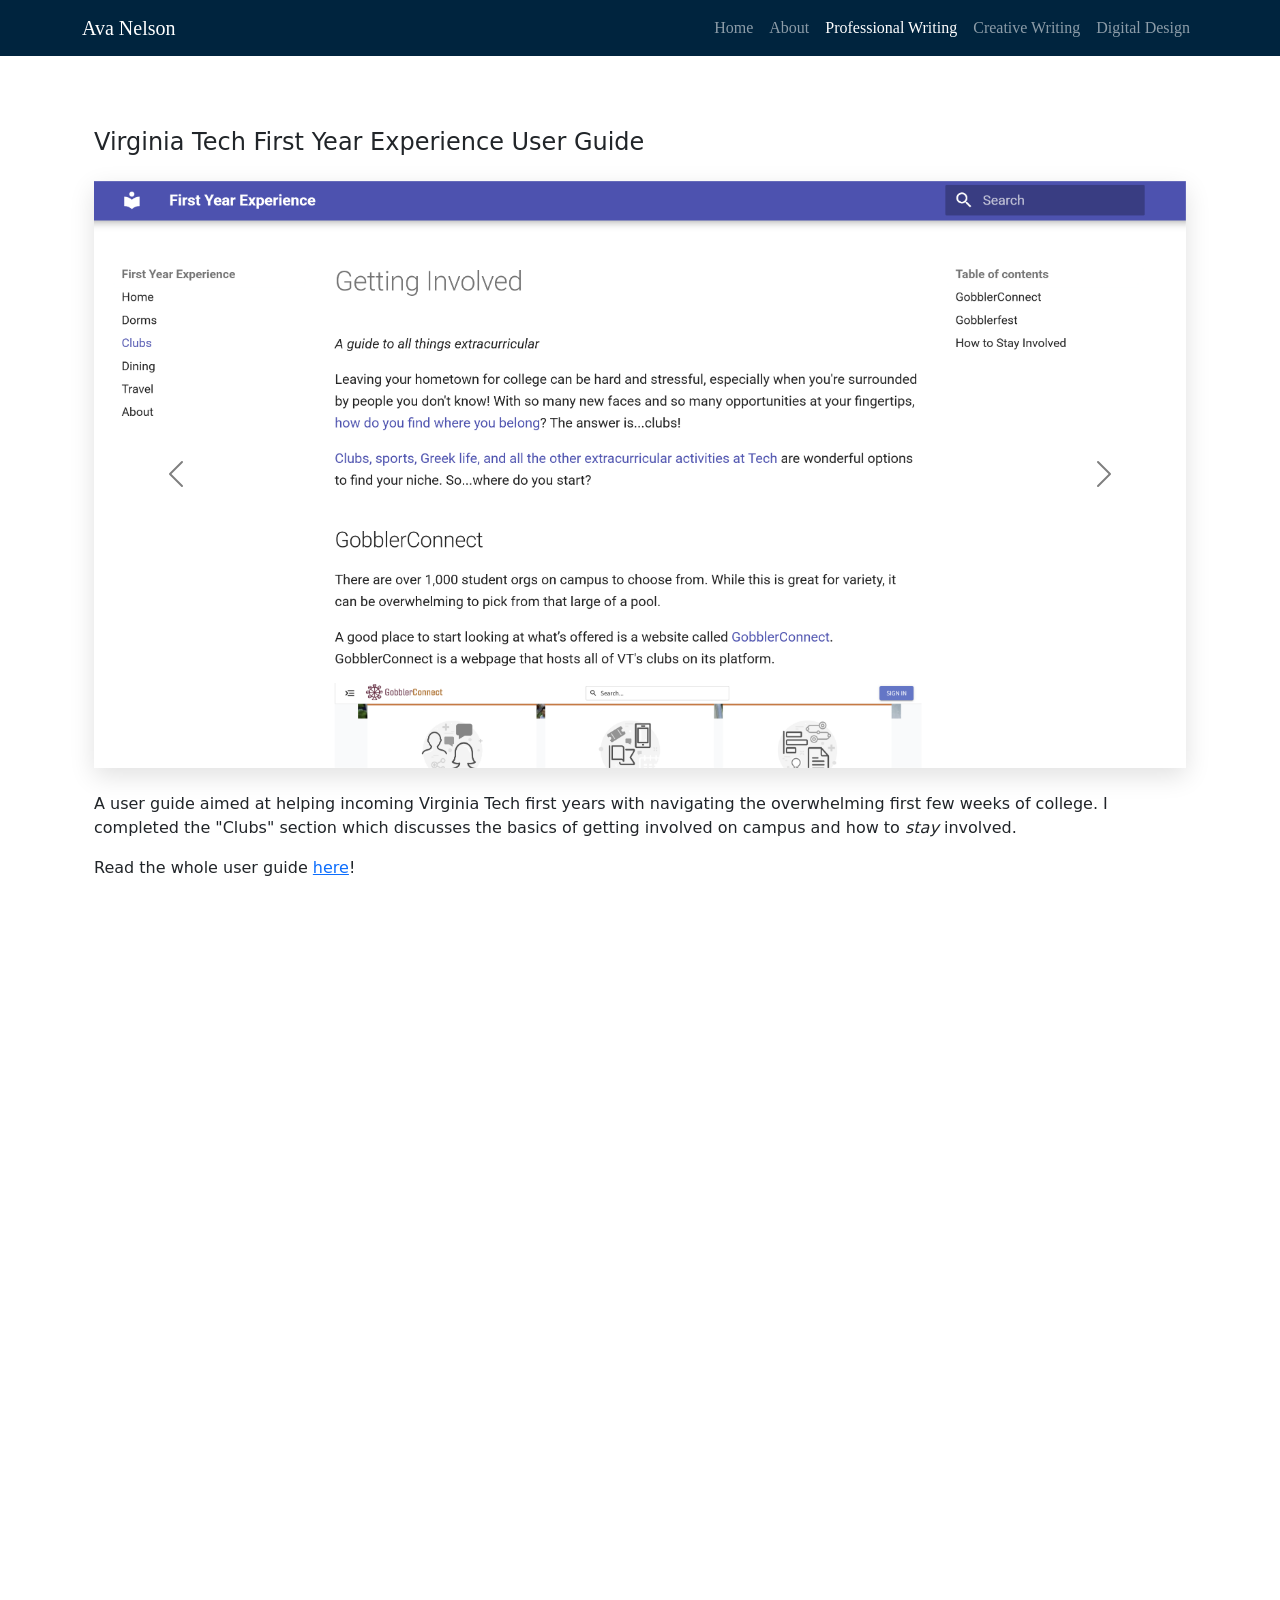
<file: bootstrap-website/professional-writing (Ver. before intern apps).html>
<!doctype html>
<html lang="en" class="h-100 w-100"> 
<head>
  <meta charset="utf-8">
  <meta name="viewport" content="width=device-width, initial-scale=1">
  <title>Bootstrap Portfolio - PW page</title>
  <link href="https://cdn.jsdelivr.net/npm/bootstrap@5.3.8/dist/css/bootstrap.min.css" rel="stylesheet"
    integrity="sha384-sRIl4kxILFvY47J16cr9ZwB07vP4J8+LH7qKQnuqkuIAvNWLzeN8tE5YBujZqJLB" crossorigin="anonymous">
  <link rel="stylesheet" href="https://cdn.jsdelivr.net/npm/bootstrap-icons@1.13.1/font/bootstrap-icons.min.css"> 
  <link rel="stylesheet" href="web-style.css">
  <link href="https://fonts.googleapis.com/css2?family=Bebas+Neue&display=swap" rel="stylesheet">
  <link rel="stylesheet" href="https://cdn.jsdelivr.net/npm/bootstrap-icons@1.13.1/font/bootstrap-icons.min.css">
</head> 

<body class="h-100 w-100 d-flex flex-column">
  <nav class="navbar sticky-top navbar-expand-lg navbar-dark" style="background-color: #00243e;"
  aria-label="navbar">
    <div class="container"> 
      <a class="navbar-brand" href="./home.html">Ava Nelson</a> <button class="navbar-toggler border-0 shadow-none" type="button"
        data-bs-toggle="collapse" data-bs-target="#navbar" aria-controls="navbar"
        aria-expanded="false" aria-label="Toggle navigation"> <span class="navbar-toggler-icon"></span> </button>
      <div class="collapse navbar-collapse" id="navbar">
        <ul class="navbar-nav ms-auto mb-2 mb-lg-0">
          <li class="nav-item"> <a class="nav-link" href="./home.html">Home</a> </li>
          <li class="nav-item"> <a class="nav-link" href="./about.html">About</a> </li>
          <li class="nav-item"> <a class="nav-link active" aria-current="page" href="#">Professional Writing</a> </li>
          <li class="nav-item"> <a class="nav-link" href="./creative-writing.html">Creative Writing</a> </li>
          <li class="nav-item"> <a class="nav-link" href="./digitial-design.html">Digital Design</a> </li>
        </ul>
      </div>
    </div>
  </nav>
  <main class="container flex-grow-1 pt-5 px-4">
    <div class="pt-4 pb-3">
      <h4>Virginia Tech First Year Experience User Guide</h4>
    </div>
    <div id="carouselExampleDark" class="carousel carousel-dark slide">
  <div class="carousel-shadow">
    <div class="carousel-item active">
      <img src="./images/User Guide 1 (edit).png" class="d-block w-100" alt="First image of user guide which details how to get involved with clubs at Virginia Tech.">
    </div>
    <div class="carousel-item">
      <img src="./images/User Guide 2.png" class="d-block w-100" alt="Second image of user guide which details how to get involved with clubs at Virginia Tech.">
    </div>
    <div class="carousel-item">
      <img src="./images/User Guide 3.png" class="d-block w-100" alt="Third image of user guide which details how to get involved with clubs at Virginia Tech.">
    </div>
    <div class="carousel-item">
      <img src="./images/User Guide 4.png" class="d-block w-100" alt="Last image of user guide which details how to get involved with clubs at Virginia Tech.">
    </div>
  </div>
  <button class="carousel-control-prev" type="button" data-bs-target="#carouselExampleDark" data-bs-slide="prev">
    <span class="carousel-control-prev-icon" aria-hidden="true"></span>
    <span class="visually-hidden">Previous</span>
  </button>
  <button class="carousel-control-next" type="button" data-bs-target="#carouselExampleDark" data-bs-slide="next">
    <span class="carousel-control-next-icon" aria-hidden="true"></span>
    <span class="visually-hidden">Next</span>
  </button>
  </div>
  <div class="pt-4">
    <p>A user guide aimed at helping incoming Virginia Tech first years with navigating the overwhelming first few weeks of college. I completed the "Clubs" section which discusses the basics of getting involved on campus and how to <i>stay</i> involved.</p>
    <break> </break>
    <p>Read the whole user guide <a href="https://jasante22.github.io/site/" target="_blank">here</a>!</p>
  </div>
  <div class="pt-5">
    <h4 class="pb-3">How-To Guide for AVR Sound System</h4>
    <iframe class="carousel-shadow" src="./images/How To Guide.pdf" width="100%" height="600px"></iframe>
  </div>
  <div class="pt-4 pb-5">
    <p>A how-to guide for the Pioneer AVR sound system. This guide was commissioned by a vacation home owner in Duck, North Carolina who was getting complaints from visitors about how to operate the sound system with the TV in the living room.</p>
  </div>
  </main>
<footer class="mt-auto border-top">
    <div class="container d-flex flex-wrap justify-content-between align-items-center py-3">
      <div class="col-md-4 d-flex align-items-center"><span class="mb-3 mb-md-0 ps-1 text-body-secondary">© All rights reserved.</span></div>
      <ul class="nav col-md-4 justify-content-end list-unstyled d-flex">
        <li class="ms-3"><a href="https://www.instagram.com/ava.ynelson/" class="text-body-secondary" href="#" aria-label="Instagram" target="_blank"><i class="bi bi-instagram"></i></a></li>
        <li class="ms-3"><a href="https://www.linkedin.com/in/ava-nelson-8811a628b/" class="text-body-secondary" href="#" aria-label="LinkedIn" target="_blank"><i class="bi bi-linkedin"></i></a></li>
      </ul>
    </div>
  </footer>
  <script src="https://cdn.jsdelivr.net/npm/bootstrap@5.3.8/dist/js/bootstrap.bundle.min.js"
    integrity="sha384-FKyoEForCGlyvwx9Hj09JcYn3nv7wiPVlz7YYwJrWVcXK/BmnVDxM+D2scQbITxI"
    crossorigin="anonymous"></script>
</body> 
</html>
</file>
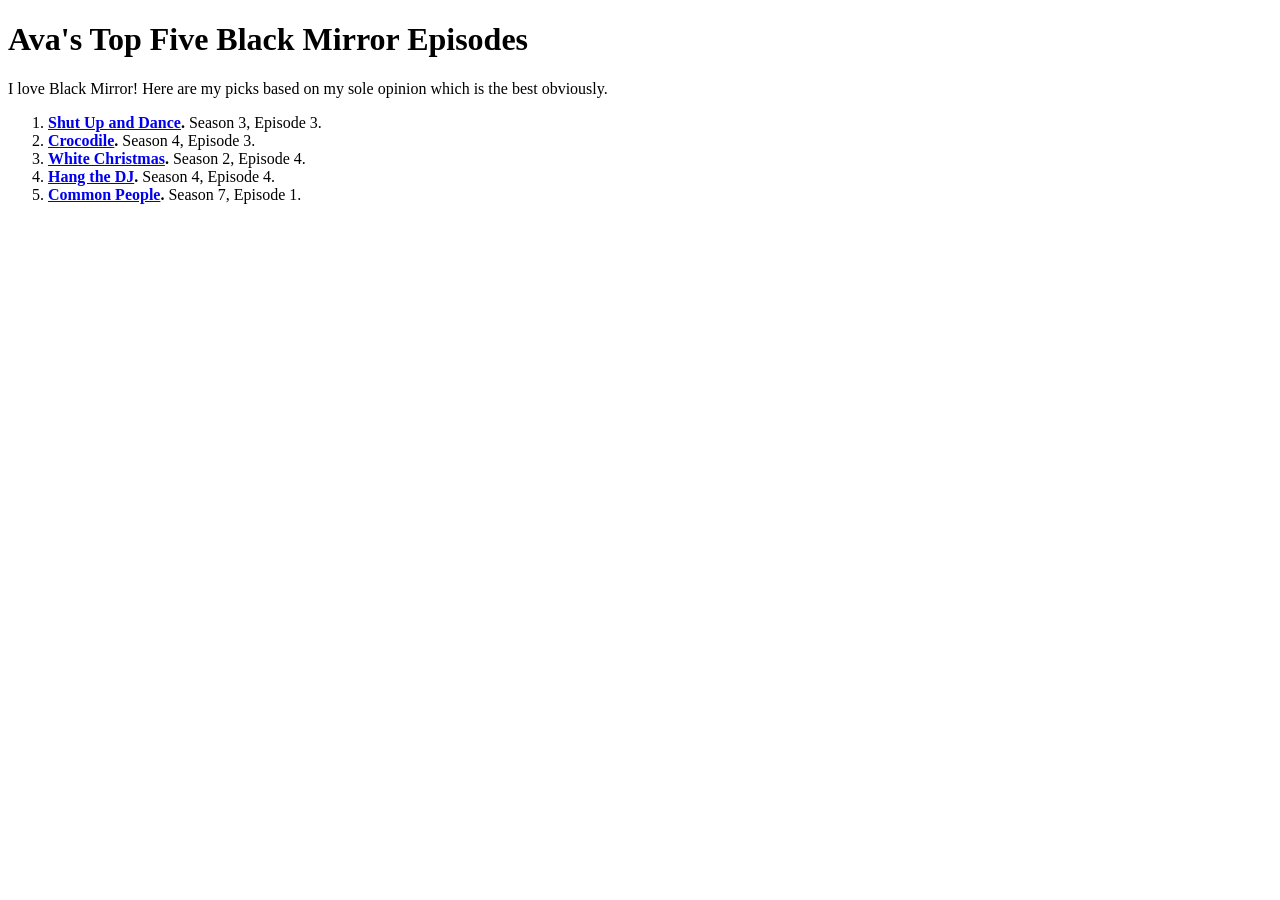
<file: site/top-five.html>
<!DOCTYPE html>
<html lang="en">
<head>
    <meta charset="UTF-8">
    <meta name="viewport" content="width=device-width, initial-scale=1.0">
    <title>Ava's Top Five Black Mirror Episodes</title>
</head>
<body>
   <h1>Ava's Top Five Black Mirror Episodes</h1>
   <p>I love Black Mirror! Here are my picks based on my sole opinion which is the best obviously.</p>
   <ol>
    <li><b><a href="https://en.wikipedia.org/wiki/Shut_Up_and_Dance_(Black_Mirror)">Shut Up and Dance</a>.</b> Season 3, Episode 3.</li>
    <li><b><a href="https://en.wikipedia.org/wiki/Crocodile_(Black_Mirror)">Crocodile</a>.</b> Season 4, Episode 3.</li>
    <li><b><a href="https://en.wikipedia.org/wiki/White_Christmas_(Black_Mirror)">White Christmas</a>.</b> Season 2, Episode 4.</li>
    <li><b><a href="https://en.wikipedia.org/wiki/Hang_the_DJ">Hang the DJ</a>.</b> Season 4, Episode 4.</li>
    <li><b><a href="https://en.wikipedia.org/wiki/Common_People_(Black_Mirror)">Common People</a>.</b> Season 7, Episode 1.</li>
   </ol>
</body>
</html>
</file>
<file: bootstrap-website/web-style.css>
.navbar {
  position: sticky;
  top: 0;
  font-family: "Lucida Sans";
  z-index: 1000;
  background-color: #00243e;
}


.hero-bleed {
  background-color: #f8f9fa;
  padding: 80px 20px 80px;

  width: 100%;
  text-align: center;

  margin: 0;

  position: relative;
}

.hero-name {
  font-family: "Bebas Neue", sans-serif;
  font-weight: 900;

  font-size: clamp(6rem, 18vw, 18rem);
  line-height: 0.85;

  text-transform: uppercase;
  letter-spacing: 0.02em;

  color: #00243e;

  margin: 0;
  max-width: 100%;
}

.hero-subhead {
  letter-spacing: 0.95em;
  font-size: clamp(0.6rem, 2vw, 1.5rem);
  margin-top: 10px;
  color: #2d1c03;
}

html, body {
  overflow-x: hidden;
}

section {
  width: 100%;
}

.hero-intro {
  background-color: white;
  padding: 100px 20px 40px;
  text-align: center;
}

.hero-intro-text {
  max-width: 700px;
  margin: 0 auto;

  color: #000;
  line-height: 1.6;
  font-weight: 400;
  font-size: 1.4rem;
  opacity: 0.85;
}

.project-section {
  background-color: white;
}

.icon-card {
  display: block;
  text-decoration: none;

  color: black;
  background-color: #f8f9fa;

  border-radius: 12px;
  padding: 40px;

  transition: all 0.3s ease;
}

.icon-content {
  display: flex;
  align-items: flex-start;
  justify-content: flex-end;

  gap: 20px;
  text-align: right;
}

.icon-content i {
  font-size: 2.5rem;
  flex-shrink: 0;
}

.text-content h3 {
  margin: 0;
  font-size: 1.25rem;
  font-weight: 700;
}

.text-content p {
  margin: 5px 0 0;
  font-size: 0.95rem;
  opacity: 0.8;
}

.icon-card:hover {
  background-color: #2d1c03;
  color: white;
  transform: translateY(-5px);
}

.carousel-shadow {
  overflow: hidden;
  box-shadow: 0 8px 24px rgba(0, 0, 0, 0.12);
}

.story-container {
  max-width: 800px;
  margin: 40px auto;
  padding: 0 20px;
}

.story-intro {
  font-size: 1.1rem;
}

.writing-box {
  max-width: 800px;
  margin: 40px auto;
  padding: 40px;

  font-family: Georgia, serif;
  font-size: 1.0rem;

  text-align: justify;

  background-color: #f8efe2;
  box-shadow: 0 10px 25px rgba(0, 0, 0, 0.1);
}

.story-blood-wording {
  color: #85200c;
}

.image-section {
  padding: 80px 20px;
}

.image-column {
  background-color: #f8f9fa;
  padding: 15px;
  border-radius: 5px;
  height: 100%;
}

.image-column img {
  width: 100%;
  border-radius: 5px;
  margin-bottom: 10px;
}

.image-column p {
  text-align: center;
  opacity: 0.8;
  margin-bottom: 10px;
  font-size: 0.95rem;
}

.WC-video {
  width: 100%;
  margin: 0 auto;
  display: block;
  box-shadow: 0 12px 30px rgba(0,0,0,0.15);
}

.writing-image {
  display: block;
  width: 100%;
  max-width: 100%;
  height: auto;
  margin: 0 auto;
  box-shadow: 0 12px 30px rgba(0,0,0,0.15);
}
</file>
<file: top-five.css>
html {
  width: 100%;
  height: 100%;
}

body {
  height: 100%;
  width: 375px;
  margin: 0 auto;
  font-family: Arial, Helvetica, sans-serif;
  font-size: 16px;
}

.container {
  min-height: 100%;
  display: flex;
  flex-direction: column;
  align-items: stretch;
}

header {
  display: flex;
  justify-content: space-between;
  align-items: baseline;
  border-bottom: 1px solid rgb(0, 128, 70);
  padding-top: 20px;
}

.logo {
  font-size: 18px;
  font-weight: 800;
  color: rgb(0, 128, 70);
}

main {
  flex-grow: 1;
}

h1 {
  font-family: "Comic Sans MS", Georgia, serif;
  color: rgb(6, 171, 226);
  font-size: 20px;
}

li {
  padding-bottom: 10px;
}

a {
  color: rgb(0, 128, 70);
  text-decoration: none;
}

footer {
  font-size: 12px;
  color: rgba(0, 0, 0, 0.6);
  padding-bottom: 20px;
}

@media screen and (min-width: 576px) {
  body {
    width: 556px;
  }
}

@media screen and (min-width: 768px) {
  body {
    width: 748px;
  }
}

  @media screen and (min-width: 992px) {
  body {
    width: 972px;
  }
}

@media screen and (min-width: 576px) {
  body {
    width: 556px;
  }

  h1 {
    font-size: 30px;
  }
}

@media screen and (min-width: 576px) {
  body {
    width: 556px;
  }

  h1 {
    font-size: 30px;
  }

  .logo {
    font-size: 20px;
  }

  a {
    color: purple;
  } 
}
</file>
